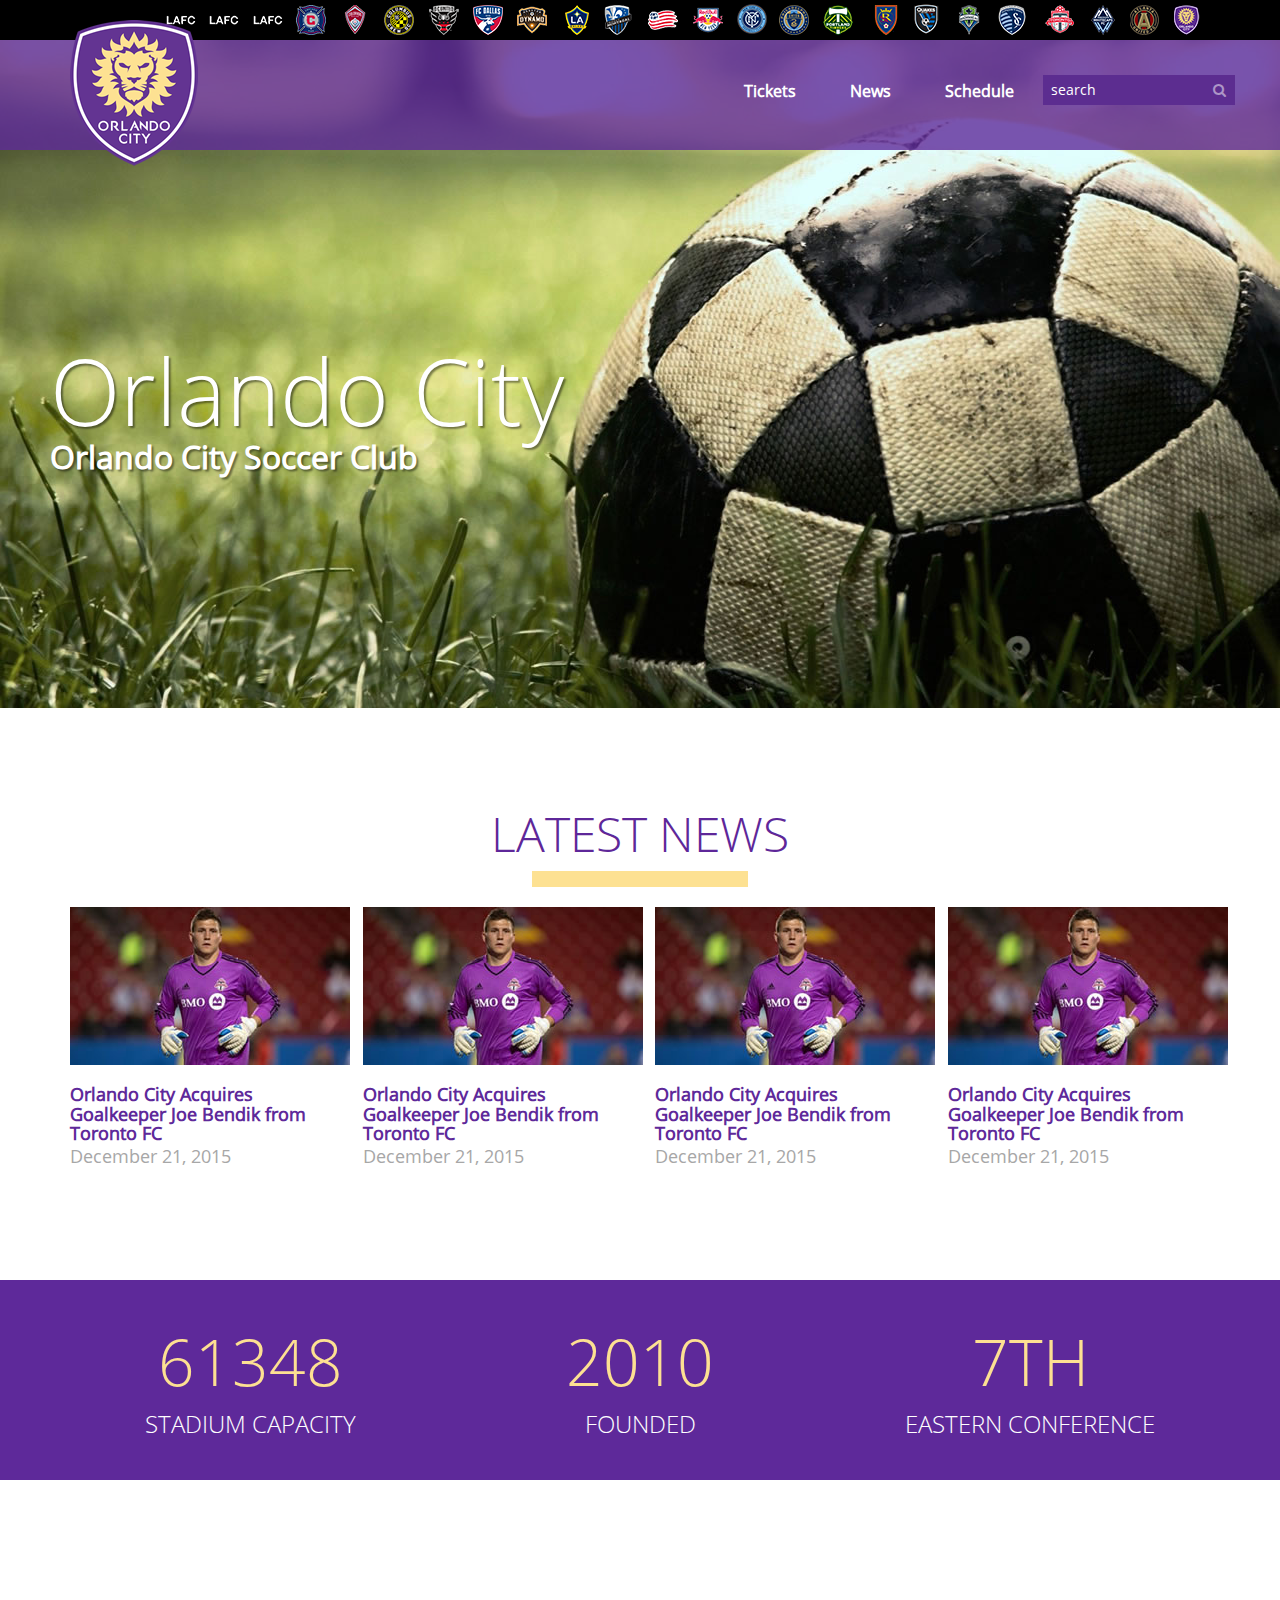
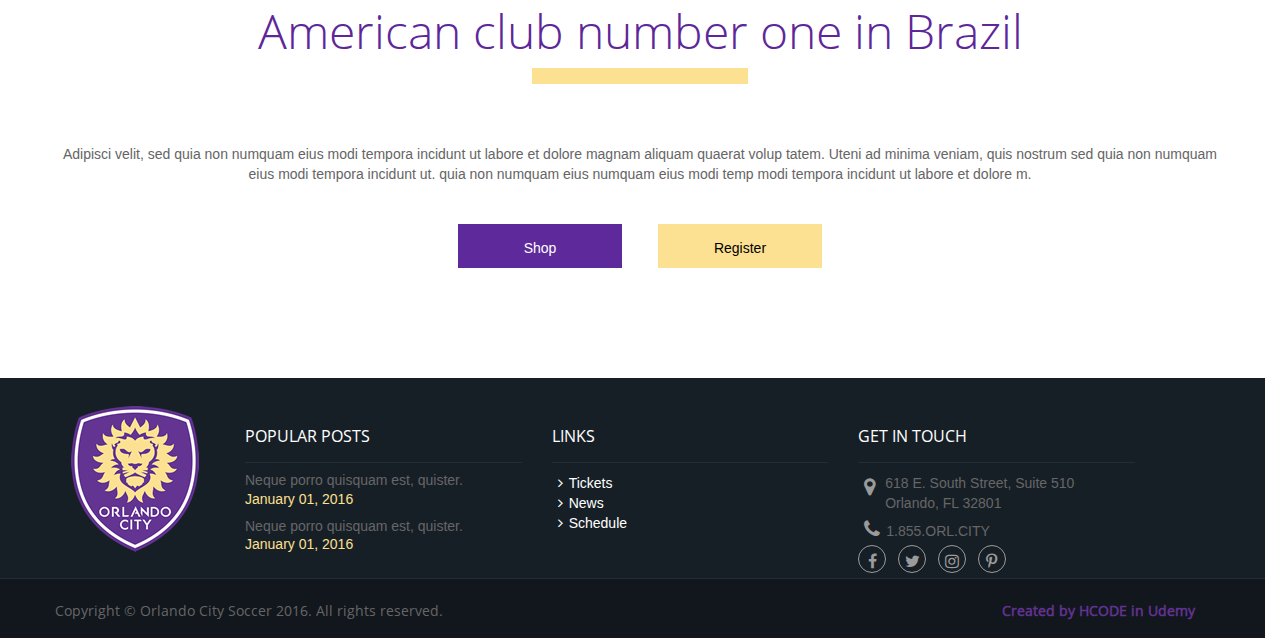
<file: index.html>
<!doctype html>
<html lang="pt-br">

<head>
	<!-- Required meta tags -->
	<meta charset="utf-8">
	<meta name="viewport" content="width=device-width, initial-scale=1">
	<title>Orlando City</title>
	<link rel="stylesheet" href="lib/bootstrap/css/bootstrap.min.css">
	<link rel="stylesheet" href="https://maxcdn.bootstrapcdn.com/font-awesome/4.5.0/css/font-awesome.min.css">
	<link rel="stylesheet" href="css/style.css">

</head>

<body>

	<header>

		<div class="container">
			<img id="logotipo" src="img/orlando-logo.png" alt="Logotipo">
		</div>

		<div class="header-black">

			<div class="container">

				<ul class="pull-right">
					<li class="club-02"><a title="clubs" href="#"></a></li>
					<li class="club-02"><a title="clubs" href="#"></a></li>
					<li class="club-02"><a title="clubs" href="#"></a></li>
					<li class="club-01"><a title="clubs" href="#"></a></li>
					<li class="club-03"><a title="clubs" href="#"></a></li>
					<li class="club-04"><a title="clubs" href="#"></a></li>
					<li class="club-05"><a title="clubs" href="#"></a></li>
					<li class="club-06"><a title="clubs" href="#"></a></li>
					<li class="club-07"><a title="clubs" href="#"></a></li>
					<li class="club-08"><a title="clubs" href="#"></a></li>
					<li class="club-09"><a title="clubs" href="#"></a></li>
					<li class="club-10"><a title="clubs" href="#"></a></li>
					<li class="club-11"><a title="clubs" href="#"></a></li>
					<li class="club-12"><a title="clubs" href="#"></a></li>
					<li class="club-13"><a title="clubs" href="#"></a></li>
					<li class="club-14"><a title="clubs" href="#"></a></li>
					<li class="club-15"><a title="clubs" href="#"></a></li>
					<li class="club-16"><a title="clubs" href="#"></a></li>
					<li class="club-17"><a title="clubs" href="#"></a></li>
					<li class="club-18"><a title="clubs" href="#"></a></li>
					<li class="club-19"><a title="clubs" href="#"></a></li>
					<li class="club-20"><a title="clubs" href="#"></a></li>
					<li class="club-21"><a title="clubs" href="#"></a></li>
					<li class="club-22"><a title="clubs" href="#"></a></li>
				</ul>

			</div>

		</div>

		<div class="container">

			<div class="row">

				<nav id="menu" class="pull-right">
					<ul>
						<li><a href="#">Tickets</a></li>
						<li><a href="#">News</a></li>
						<li><a href="#">Schedule</a></li>
						<li class="search">
							<div class="input-group">
								<input type="search" placeholder="search">
								<span class="input-group-btn">
									<button title="search" type="button"><i class="fa fa-search"></i></button>
								</span>
							</div><!-- /input-group -->
						</li>
					</ul>
				</nav>

			</div>

		</div>
	</header>
	<section>

		<div id="banner">

			<h1>Orlando City<small>Orlando City Soccer Club</small></h1>

		</div>

		<div id="news" class="container">

			<div class="row text-center">
				<h2>Latest News</h2>
				<hr>
			</div>

			<div class="row thumbnails">
				<div class="col-md-3">

					<img src="img/noticia-thumb.jpg" alt="Noticia">
					<h3>Orlando City Acquires Goalkeeper Joe Bendik from Toronto FC</h3>
					<time>December 21, 2015</time>

				</div>
				<div class="col-md-3">

					<img src="img/noticia-thumb.jpg" alt="Noticia">
					<h3>Orlando City Acquires Goalkeeper Joe Bendik from Toronto FC</h3>
					<time>December 21, 2015</time>

				</div>
				<div class="col-md-3">

					<img src="img/noticia-thumb.jpg" alt="Noticia">
					<h3>Orlando City Acquires Goalkeeper Joe Bendik from Toronto FC</h3>
					<time>December 21, 2015</time>

				</div>
				<div class="col-md-3">

					<img src="img/noticia-thumb.jpg" alt="Noticia">
					<h3>Orlando City Acquires Goalkeeper Joe Bendik from Toronto FC</h3>
					<time>December 21, 2015</time>

				</div>
			</div>

		</div>

		<div id="estatisticas">

			<div class="container">
				<div class="row">
					<div class="col-md-4">
						<p>61348<small>Stadium Capacity</small></p>
					</div>
					<div class="col-md-4">
						<p>2010<small>Founded</small></p>
					</div>
					<div class="col-md-4">
						<p>7th<small>Eastern Conference</small></p>
					</div>
				</div>
			</div>

		</div>

		<div id="call-to-action">

			<div class="container">

				<div class="row text-center">
					<h2>American club number one in Brazil</h2>
					<hr>
				</div>

				<div class="row">

					<p>Adipisci velit, sed quia non numquam eius modi tempora incidunt ut labore et dolore magnam
						aliquam quaerat volup tatem. Uteni ad minima veniam, quis nostrum sed quia non numquam eius modi
						tempora incidunt ut. quia non numquam eius numquam eius modi temp modi tempora incidunt ut
						labore et dolore m.</p>

				</div>

				<div class="text-center">
					<div class="row row-max-400">

						<div class="col-xs-6">
							<a href="#" class="btn btn-roxo">Shop</a>
						</div>
						<div class="col-xs-6">
							<a href="#" class="btn btn-amarelo">Register</a>
						</div>

					</div>
				</div>

			</div>

		</div>

	</section>

	<footer>

		<div class="row row-cinza-claro">

			<div class="container">

				<div class="row">

					<div class="col-md-2 text-center">

						<img class="logotipo" src="img/orlando-logo.png" alt="Logotipo">

					</div>
					<div class="col-md-10">

						<div class="row row-cols">
							<div class="col-md-4 col-popular-post">

								<h4>POPULAR POSTS</h4>

								<ul class="list-unstyled">
									<li>
										<h5>Neque porro quisquam est, quister.</h5>
										<time>January 01, 2016</time>
									</li>
									<li>
										<h5>Neque porro quisquam est, quister.</h5>
										<time>January 01, 2016</time>
									</li>

								</ul>

							</div>
							<div class="col-md-4 col-links">

								<h4>LINKS</h4>

								<ul class="list-unstyled">
									<li><a href="#"><i class="fa fa-angle-right"></i>Tickets</a></li>
									<li><a href="#"><i class="fa fa-angle-right"></i>News</a></li>
									<li><a href="#"><i class="fa fa-angle-right"></i>Schedule</a></li>
								</ul>

							</div>
							<div class="col-md-4 col-get-in-touch">

								<h4>GET IN TOUCH</h4>

								<address>
									<i class="fa fa-map-marker"></i> <span>618 E. South Street, Suite 510<br />Orlando,
										FL 32801</span>
								</address>

								<p><a href="tel:1855ORLCITY"><i class="fa fa-phone"></i>1.855.ORL.CITY</a></p>

								<ul class="list-unstyled list-socials">
									<li>
										<a title="footer" href="#" target="_blank"><i class="fa fa-facebook"></i></a>
									</li>
									<li>
										<a title="footer" href="#" target="_blank"><i class="fa fa-twitter"></i></a>
									</li>
									<li>
										<a title="footer" href="#" target="_blank"><i class="fa fa-instagram"></i></a>
									</li>
									<li>
										<a title="footer" href="#" target="_blank"><i class="fa fa-pinterest-p"></i></a>
									</li>
								</ul>

							</div>
						</div>

					</div>

				</div>

			</div>

		</div>

		<div class="row row-cinza-escuro">

			<div class="container">

				<p class="pull-left">Copyright © Orlando City Soccer 2016. All rights reserved.</p>
				<p class="pull-right text-roxo">Created by HCODE in Udemy</p>

			</div>

		</div>

	</footer>

	<script src="lib/jquery/jquery.min.js"></script>
	<script src="lib/bootstrap/js/bootstrap.min.js"></script>

</body>

</html>
</file>
<file: css/style.css>
@font-face {
	font-family: 'OpenSans';
	src: url("../fonts/Open_Sans/OpenSans-Regular.ttf");
	font-size: 1em;
}
@font-face {
	font-family: 'OpenSans-Light';
	src: url("../fonts/Open_Sans/OpenSans-Light.ttf");
	font-size: 1em;
}
header {
	width: 100%;
	height: 150px;
	background-color: rgba(94, 41, 154, .8);
	z-index: 2;
    position: relative;
}
header .container {
	position: relative;
}
header .header-black {
	background-color: #000;
	height: 40px;
}
header .header-black li {
	background-image: url("../img/clubs.png");
	background-repeat: no-repeat;
	display: inline-block;
	margin: 4px;
}
header .header-black li.club-01 {
	background-position: 0px 0px;
}
header .header-black li.club-02 {
	background-position: -48px 0px;
}
header .header-black li.club-03 {
	background-position: -95px 0px;
}
header .header-black li.club-04 {
	background-position: -140px 0px;
}
header .header-black li.club-05 {
	background-position: -189px 0px;
}
header .header-black li.club-06 {
	background-position: -239px 0px;
}
header .header-black li.club-07 {
	background-position: -288px 0px;
}
header .header-black li.club-08 {
	background-position: -334px 0px;
}
header .header-black li.club-09 {
	background-position: -381px 0px;
}
header .header-black li.club-10 {
	background-position: -429px 0px;
}
header .header-black li.club-11 {
	background-position: -478px 0px;
}
header .header-black li.club-12 {
	background-position: -527px 0px;
}
header .header-black li.club-13 {
	background-position: -579px 0px;
}
header .header-black li.club-14 {
	background-position: -629px 0px;
}
header .header-black li.club-15 {
	background-position: -671px 0px;
}
header .header-black li.club-16 {
	background-position: -719px 0px;
}
header .header-black li.club-17 {
	background-position: -763px 0px;
}
header .header-black li.club-18 {
	background-position: -808px 0px;
}
header .header-black li.club-19 {
	background-position: -853px 0px;
}
header .header-black li.club-20 {
	background-position: -900px 0px;
}
header .header-black li.club-21 {
	background-position: -950px 0px;
}
header .header-black li.club-22 {
	background-position: -1000px 0px;
}
header .header-black li a {
	width: 32px;
	height: 32px;
	display: block;
}
header #logotipo {
	position: absolute;
	top: 20px;
}
#menu {
	margin: 12px 0;
}
#menu li {
	display: inline-block;
	font-family: "OpenSans";
}
#menu li.search {
	width: 182px;
}
#menu li.search input {
	background-color: #5C2D90;
	color: #fff;
	border: none;
	height: 30px;
	line-height: 30px;
	padding-left: 8px;
}
#menu li.search ::-webkit-input-placeholder {
	color: #fff;	
}
#menu li.search button {
	background: none;
	border: none;
	position: absolute;
    right: 3px;
    top: 7px;
}
#menu li.search button i {
	font-size: 14px;
	color: rgba(255, 255, 255, .5);
}
#menu li a {
	color: #FFF;
	font-size: 16px;
	padding: 10px 25px;
	font-weight: bold;
}
#menu li.search .input-group {
	top: 8px;
}
#banner {
	width: 100%;
	height: 728px;
	position: relative;
	background: url("../img/banner.jpg") no-repeat;
	background-position: 0px -100px;
	top: -130px;
}
#banner h1 {
	color: #fff;
	top: 300px;
	position: relative;
	font-size: 92px;
	text-shadow:2px 2px 2px rgba(0, 0, 0, .45);
	font-family: 'OpenSans-Light';
	margin-left: 50px;
}
#banner h1 small {
	font-size: 32px;
	display: block;
	color: #FFF;
	font-family: 'OpenSans';
	font-weight: bold;
}
#news {
	position: relative;
    top: -110px;
}
#news h2 {
	color:#5E2799;
	font-family: 'OpenSans-Light';
	font-size: 48px;
	text-transform: uppercase;
	text-align: center;
}
#news hr {
	border:#FDE192 solid 8px;
	width: 200px;
	margin: 0 auto;
}
#news .thumbnails {
	margin-top: 20px;
}
#news .thumbnails h3 {
	color: #5E299A;
	font-size: 18px;
	font-family: 'OpenSans';
	font-weight: bold;
	margin-bottom: 0;
}
#news .thumbnails time {
	color:#A7A7A7;
	font-size: 18px;
	font-family: 'OpenSans';
}
#estatisticas {
	background-color: #5E299A;
	width: 100%;
	height: 200px;
	text-align: center;
}
#estatisticas p {
	color: #FDE092;
	text-transform: uppercase;
	font-family: 'OpenSans-Light';
	font-size: 64px;
	margin-top: 36px;
}
#estatisticas p small {
	color: #fff;
	font-size: 24px;
	display: block;
}
#call-to-action {
	text-align: center;
	margin-top: 105px;
}
#call-to-action h2 {
	color:#5E2799;
	font-family: 'OpenSans-Light';
	font-size: 48px;
	text-align: center;
}
#call-to-action hr {
	border:#FDE192 solid 8px;
	width: 200px;
	margin: 0 auto;
}
#call-to-action p {
	margin-top: 60px;
	margin-bottom: 40px;
	color: #656565;
}
#call-to-action .btn {
	min-width: 164px;
    height: 44px;
    line-height: 34px;
    border-radius: 0;
}
#call-to-action .btn-roxo {
    color: #fff;
    background-color: #5E299A;
    border-color: #5E299A;
}
#call-to-action .btn-amarelo {
    color: #000;
    background-color: #FDE192;
    border-color: #FDE192;
}
#call-to-action .row-max-400 {
	margin: 0 auto;
	max-width: 400px;
}
footer {
	margin-top: 110px;
}
footer .row {
	width: 100%;
}
footer .row p {
	line-height: 55px;
	margin-bottom: 0;
}
footer .row-cinza-claro {
	height: 200px;
	background-color: #171F26;
}
footer .row-cinza-escuro {
	height: 60px;
	background-color: #11171D;
	border-top: #242D37 1px solid;
}
footer .pull-left {
	font-family: 'OpenSans';
	font-size: 14px;
	color: #666;
}
footer .text-roxo {
	color: #623291;
	font-family: 'OpenSans';
	font-weight: bold;
	font-size: 14px;
}
footer .logotipo {
	margin-top: 28px;
}
footer .col-popular-post,
footer .col-links,
footer .col-get-in-touch {
	margin-top: 40px;
}
footer .row-cols h4 {
	font-family: 'OpenSans';
	font-size: 16px;
	color: #FFF;
	padding-bottom: 17px;
	border-bottom: #242D37 1px solid;
}
footer .row-cols h5 {
	color: #666;
	font-family: Arial;
	font-size: 14px;
	margin-bottom: 0;
}
footer .row-cols time {
	color: #FDE092;
	font-family: Arial;
	font-size: 14px;
}
footer .col-links a {
	color: #FFF;
	font-family: Arial;
	font-size: 14px;
}
footer .col-links .fa {
	margin: 0 6px;
}
footer .col-get-in-touch address {
	color:#666;
	font-family: Arial;
	font-size: 14px;
	margin-bottom: 6px;
}
footer .col-get-in-touch address span {
	display: inline-block;
}
footer .col-get-in-touch address i {
	position: relative;
	top: -14px;
}
footer .col-get-in-touch i {
	color: #9B9B9B;
	font-size: 20px;
	margin: 0 6px;

}
footer .col-get-in-touch a {
	color: #666;
}
footer .col-get-in-touch p {
	line-height: 20px;
}
footer .list-socials {
	margin-top: 4px;
}
footer .list-socials li {
	display: inline-block;
	margin-right: 8px;
}
footer .list-socials a {
	display: block;
	border: #9B9B9B 1px solid;
	width: 28px;
	height: 28px;
	line-height: 28px;
	border-radius: 14px;
	text-align: center;
}
footer .list-socials i {
	font-size: 16px;
	margin: 7px auto;
}
</file>
